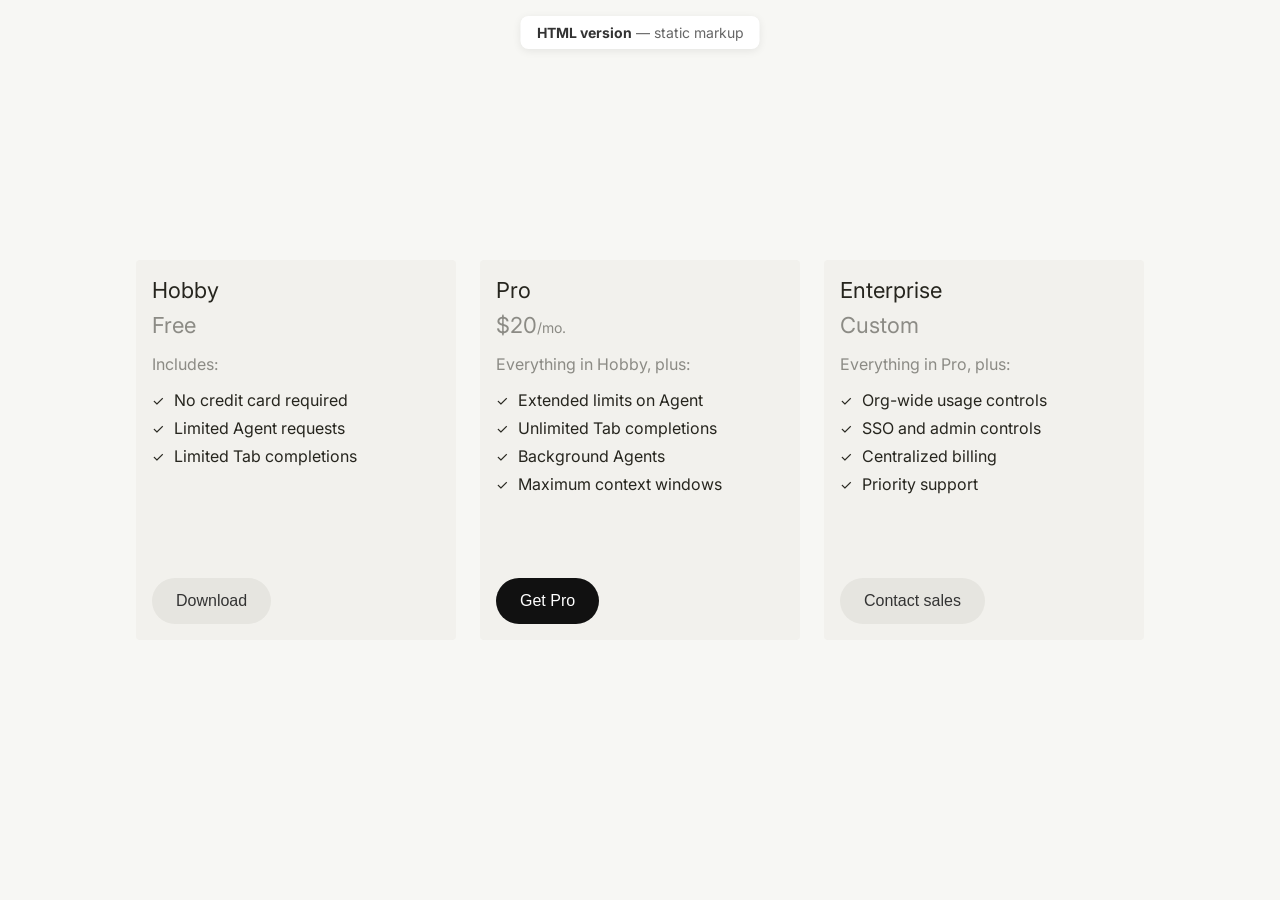
<file: index.html>
<!DOCTYPE html>
<!-- Page language. Browsers and screen readers use this for pronunciation. -->
<html lang="en">
<head>
    <!-- Lets punctuation and symbols render correctly. -->
    <meta charset="UTF-8">
    <!-- Scales the layout to the device width on phones. -->
    <meta name="viewport" content="width=device-width, initial-scale=1.0">
    <!-- Text shown in the browser tab. -->
    <title>Pricing Plans — HTML version</title>
    <!-- Opens the font connection early so Inter loads faster. -->
    <link rel="preconnect" href="https://fonts.googleapis.com">
    <link rel="preconnect" href="https://fonts.gstatic.com" crossorigin>
    <!-- Inter at 400, 500, 600, and 700 — the weights this page uses. -->
    <link href="https://fonts.googleapis.com/css2?family=Inter:wght@400;500;600;700&display=swap" rel="stylesheet">
    <!-- All visual styles live in this file. -->
    <link rel="stylesheet" href="styles.css">
</head>
<body>
    <!-- Reviewer chip. Stays pinned to the top of the screen. -->
    <p class="page-label"><strong>HTML version</strong> — static markup</p>

    <!-- Pricing row. Holds each plan card side by side. -->
    <div class="cards-container">

        <!-- Hobby card. Free plan, quieter button. -->
        <div class="card">
            <!-- Upper stack: name, price, and features. -->
            <div class="card-top">
                <!-- Plan name. -->
                <h3 class="card-title">Hobby</h3>
                <!-- Price. Free has no billing period. -->
                <p class="card-price">
                    <span class="card-price-amount">Free</span>
                </p>
                <!-- Feature block under the price. -->
                <div class="card-content">
                    <!-- Intro line above the list. -->
                    <p class="includes-text">Includes:</p>
                    <!-- Feature rows. Each item is a check plus a label. -->
                    <ul class="features-list">
                        <li>
                            <span class="checkmark">✓</span>
                            No credit card required
                        </li>
                        <li>
                            <span class="checkmark">✓</span>
                            Limited Agent requests
                        </li>
                        <li>
                            <span class="checkmark">✓</span>
                            Limited Tab completions
                        </li>
                    </ul>
                </div>
            </div>
            <!-- Default light button. "secondary" names the quieter action. -->
            <button class="download-button secondary">Download</button>
        </div>

        <!-- Pro card. Paid plan, dark primary button. -->
        <div class="card">
            <!-- Upper stack: name, price, and features. -->
            <div class="card-top">
                <!-- Plan name. -->
                <h3 class="card-title">Pro</h3>
                <!-- Price plus the billing period, aligned on one baseline. -->
                <p class="card-price">
                    <span class="card-price-amount">$20</span>
                    <span class="card-price-period">/mo.</span>
                </p>
                <!-- Feature block under the price. -->
                <div class="card-content">
                    <!-- Intro line. States what this plan adds. -->
                    <p class="includes-text">Everything in Hobby, plus:</p>
                    <!-- Feature rows. Same check-plus-label pattern as Hobby. -->
                    <ul class="features-list">
                        <li>
                            <span class="checkmark">✓</span>
                            Extended limits on Agent
                        </li>
                        <li>
                            <span class="checkmark">✓</span>
                            Unlimited Tab completions
                        </li>
                        <li>
                            <span class="checkmark">✓</span>
                            Background Agents
                        </li>
                        <li>
                            <span class="checkmark">✓</span>
                            Maximum context windows
                        </li>
                    </ul>
                </div>
            </div>
            <!-- Dark filled button. "primary" marks the main action. -->
            <button class="download-button primary">Get Pro</button>
        </div>

        <!-- Enterprise card. Same blocks as Hobby and Pro, placed next in the row. -->
        <div class="card">
            <!-- Upper stack: name, price, and features. -->
            <div class="card-top">
                <!-- Plan name. -->
                <h3 class="card-title">Enterprise</h3>
                <!-- Price. Custom has no billing period, same pattern as Free. -->
                <p class="card-price">
                    <span class="card-price-amount">Custom</span>
                </p>
                <!-- Feature block under the price. -->
                <div class="card-content">
                    <!-- Intro line. States what this plan adds. -->
                    <p class="includes-text">Everything in Pro, plus:</p>
                    <!-- Feature rows. Same check-plus-label pattern as Hobby and Pro. -->
                    <ul class="features-list">
                        <li>
                            <span class="checkmark">✓</span>
                            Org-wide usage controls
                        </li>
                        <li>
                            <span class="checkmark">✓</span>
                            SSO and admin controls
                        </li>
                        <li>
                            <span class="checkmark">✓</span>
                            Centralized billing
                        </li>
                        <li>
                            <span class="checkmark">✓</span>
                            Priority support
                        </li>
                    </ul>
                </div>
            </div>
            <!-- Light button, same class pair as Hobby's Download. -->
            <button class="download-button secondary">Contact sales</button>
        </div>

    </div>
</body>
</html>
</file>
<file: styles.css>
/* ==========================================================================
   Reset
   Clears browser defaults so spacing matches the design.
   ========================================================================== */

* {
    margin: 0;              /* Remove default outer space */
    padding: 0;             /* Remove default inner space */
    box-sizing: border-box; /* Keep padding inside the set width */
}

/* ==========================================================================
   Page
   ========================================================================== */

/* Full-screen canvas. Centers the pricing row. */
body {
    font-family: 'Inter', -apple-system, BlinkMacSystemFont, 'Segoe UI', Roboto, sans-serif; /* Inter, then system fonts */
    background-color: #f7f7f4; /* Warm off-white page */
    display: flex;             /* Enables centering */
    justify-content: center;   /* Center cards horizontally */
    align-items: center;       /* Center cards vertically */
    min-height: 100vh;         /* At least one full screen tall */
    padding: 20px;             /* Keep cards off the screen edge */
}

/* ==========================================================================
   Pricing row
   ========================================================================== */

/* Side-by-side card row. */
.cards-container {
    display: flex;             /* Lay children in a row */
    flex-direction: row;       /* Left to right: Hobby, Pro, Enterprise */
    gap: 24px;                 /* Space between cards */
    flex-wrap: nowrap;         /* Stay on one line; do not stack */
    justify-content: center;   /* Center the row in the page */
    align-items: flex-start;   /* Align card tops; do not stretch heights */
}

/* ==========================================================================
   Plan card
   ========================================================================== */

/* One plan. Column layout pins the button to the bottom. */
.card {
    display: flex;             /* Stack the top block and the button */
    flex-direction: column;    /* Name and features above the button */
    min-height: 380px;         /* Shared height so the cards match */
    background-color: #f2f1ed; /* Slightly darker than the page */
    border-radius: 4px;        /* Small corner radius */
    padding: 16px;             /* Inner space on all sides */
    width: 320px;              /* Fixed card width */
    flex-shrink: 0;            /* Do not squeeze the card when space is tight */
}

/* Groups the title, price, and feature list. */
.card-top {
    display: flex;
    flex-direction: column;    /* Stack those pieces vertically */
}

/* Plan name. Regular weight, not bold. */
.card-title {
    font-size: 22px;
    line-height: 28px;         /* 28px line box under a 22px size */
    font-weight: 400;          /* Regular */
    color: #26251e;            /* Warm near-black */
    margin-bottom: 8px;        /* Space before the price */
}

/* Price line. Amount and period sit on one baseline. */
.card-price {
    font-size: 20px;
    color: rgba(38, 37, 30, 0.5); /* Ink at 50% — muted */
    display: inline-flex;         /* Keep amount and period in one line */
    align-items: baseline;        /* Align by the text baseline */
}

/* Main price figure, such as "Free" or "$20". */
.card-price-amount {
    font-size: 22px;
    font-weight: 400;             /* Regular */
    color: rgba(38, 37, 30, 0.5); /* Same muted ink as the price line */
}

/* Billing period, such as "/mo.". Smaller than the amount. */
.card-price-period {
    font-size: 14px;
    color: rgba(38, 37, 30, 0.5); /* Same muted ink */
}

/* Wraps the intro line and the feature list. */
.card-content {
    margin-bottom: 32px; /* Minimum gap between features and the button */
}

/* Short line above the features, such as "Includes:". */
.includes-text {
    font-size: 16px;
    color: rgba(38, 37, 30, 0.5); /* Muted, same as the price */
    margin: 16px 0px;             /* 16px above and below */
}

/* Feature list. Native bullets are turned off. */
.features-list {
    list-style: none; /* No disc markers */
    padding: 0;       /* No leftover list indent */
}

/* One feature row: checkmark, then label. */
.features-list li {
    display: flex;           /* Place the check and label in a row */
    align-items: center;     /* Vertically center them */
    margin-bottom: 8px;      /* Space between rows */
    font-size: 16px;
    color: #26251e;          /* Full-strength ink, not muted */
}

/* Checkmark in front of each feature. */
.checkmark {
    color: #26251e;    /* Same ink as the label */
    font-size: 14px;   /* Slightly smaller than the label */
    margin-right: 10px; /* Gap between check and label */
    font-weight: 400;  /* Regular */
}

/* ==========================================================================
   Buttons
   Default style is the light Hobby button.
   Add .primary for the dark Pro button.
   ========================================================================== */

/* Shared button. Light fill, pill shape, sits at the card bottom. */
.download-button {
    margin-top: auto;       /* Push to the bottom of the card */
    width: fit-content;     /* Shrink to the label; do not stretch */
    background-color: #e6e5e0; /* Light warm gray */
    border: none;           /* No outline */
    border-radius: 999px;   /* Full pill */
    padding: 14px 24px;     /* 14px tall, 24px on the sides */
    font-size: 16px;
    font-weight: 500;       /* Medium */
    color: #333;
    cursor: pointer;        /* Hand cursor on hover */
    transition: background-color 0.2s ease; /* Soft color change */
}

/* Light button, pointer over it. */
.download-button:hover {
    background-color: #D8D6CE; /* One step darker */
}

/* Light button, pressed. Same color as hover. */
.download-button:active {
    background-color: #D8D6CE;
}

/* Pro button. Dark fill, white label. */
.download-button.primary {
    background-color: #111;
    color: #fff;
}

/* Dark button, pointer over it. */
.download-button.primary:hover {
    background-color: #333;
}

/* Dark button, pressed. Same color as hover. */
.download-button.primary:active {
    background-color: #333;
}

/* Secondary button. Light fill, pill shape, sits at the card bottom. */
.download-button.tertiary {
    background-color: transparent;
    border: 1px solid #b6b4ac;
    color: #333;
}

.download-button.tertiary:hover {
    background-color: rgba(182, 180, 172, 0.1);
}

.download-button.tertiary:active {
    background-color: rgba(182, 180, 172, 0.1);
}
/* ==========================================================================
   Reviewer label
   ========================================================================== */

/* Chip pinned to the top center. Stays put while the page scrolls. */
.page-label {
    position: fixed;              /* Lock to the viewport */
    top: 16px;                    /* 16px below the top edge */
    left: 50%;                    /* Start at the horizontal center */
    transform: translateX(-50%);  /* Shift back by half its own width */
    font-size: 14px;
    color: #666;                  /* Secondary gray for the rest of the line */
    background: #fff;             /* White chip */
    padding: 8px 16px;
    border-radius: 8px;
    box-shadow: 0 2px 8px rgba(0,0,0,0.08); /* Soft lift off the page */
}

/* Emphasized words inside the chip, such as "HTML version". */
.page-label strong {
    color: #333; /* Darker than the surrounding label text */
}
</file>
